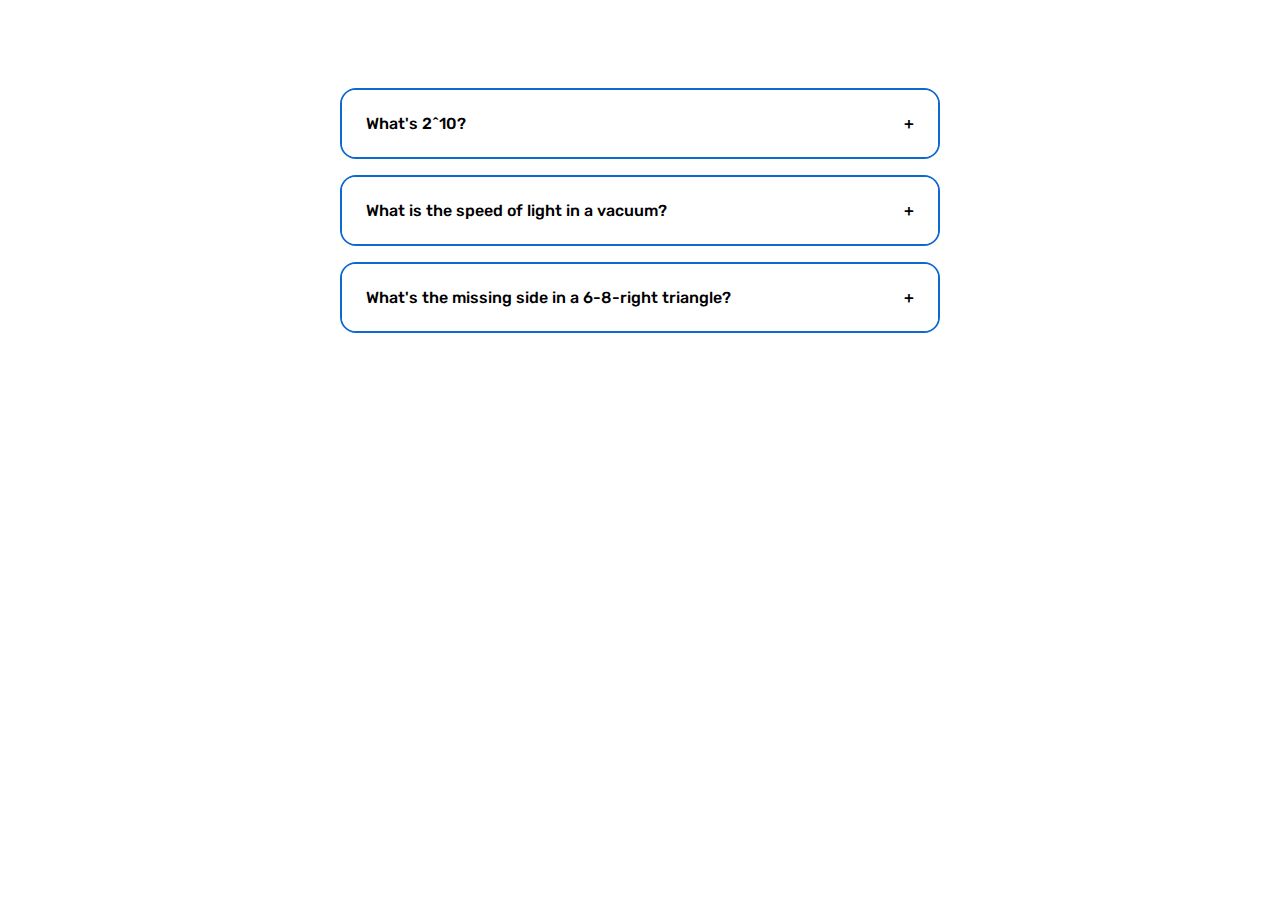
<file: accordion/accordion.html>
<!DOCTYPE html>
<html lang="en">
<head>
    <meta charset="UTF-8">
    <meta name="viewport" content="width=device-width, initial-scale=1.0">
    <link rel="stylesheet" href="accordion.css">
    <link rel="stylesheet" href="../global.css">
    <title>Button</title>
</head>
<body>
    <main>
        <div class="accordion">
            <div class="accordion-item">
                <button class="accordion-button">What's 2^10?</button>
                <div class="accordion-content"><p>1024</p></div>
            </div>
            <div class="accordion-item">
                <button class="accordion-button">What is the speed of light in a vacuum?</button>
                <div class="accordion-content"><p>299 792 458 m * s^-1</p></div>
            </div>
            <div class="accordion-item">
                <button class="accordion-button">What's the missing side in a 6-8-right triangle?</button>
                <div class="accordion-content"><p>10</p></div>
            </div>
        </div>
    </main>
    <script src="accordion.js"></script>
</body>
</html>
</file>
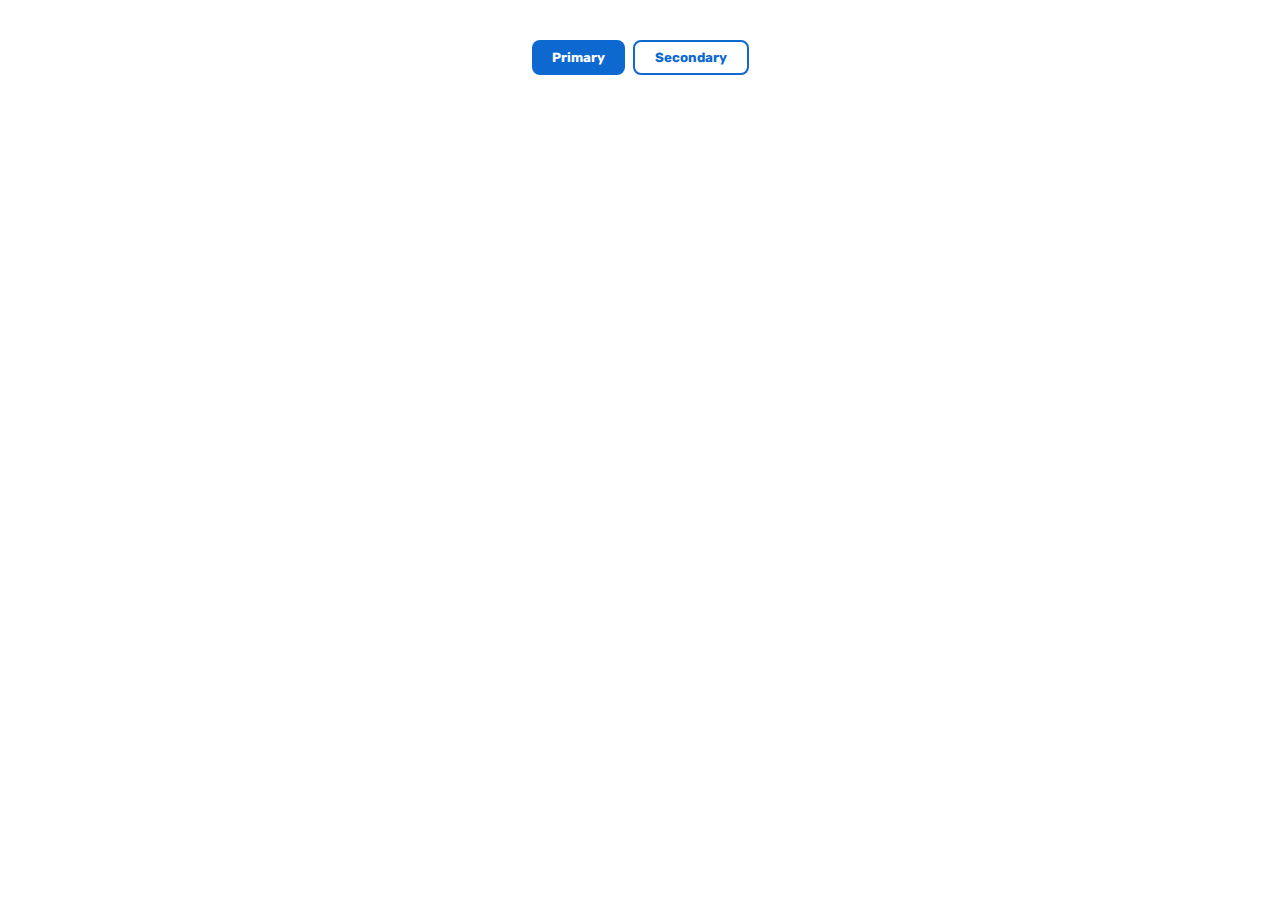
<file: button/button.html>
<!DOCTYPE html>
<html lang="en">
<head>
    <meta charset="UTF-8">
    <meta name="viewport" content="width=device-width, initial-scale=1.0">
    <link rel="stylesheet" href="button.css">
    <link rel="stylesheet" href="../global.css">
    <title>Button</title>
</head>
<body>
    <main>
        <div class="btn-group">
            <button class="primary">Primary</button>
            <button class="outlined">Secondary</button>
        </div>
    </main>
</body>
</html>
</file>
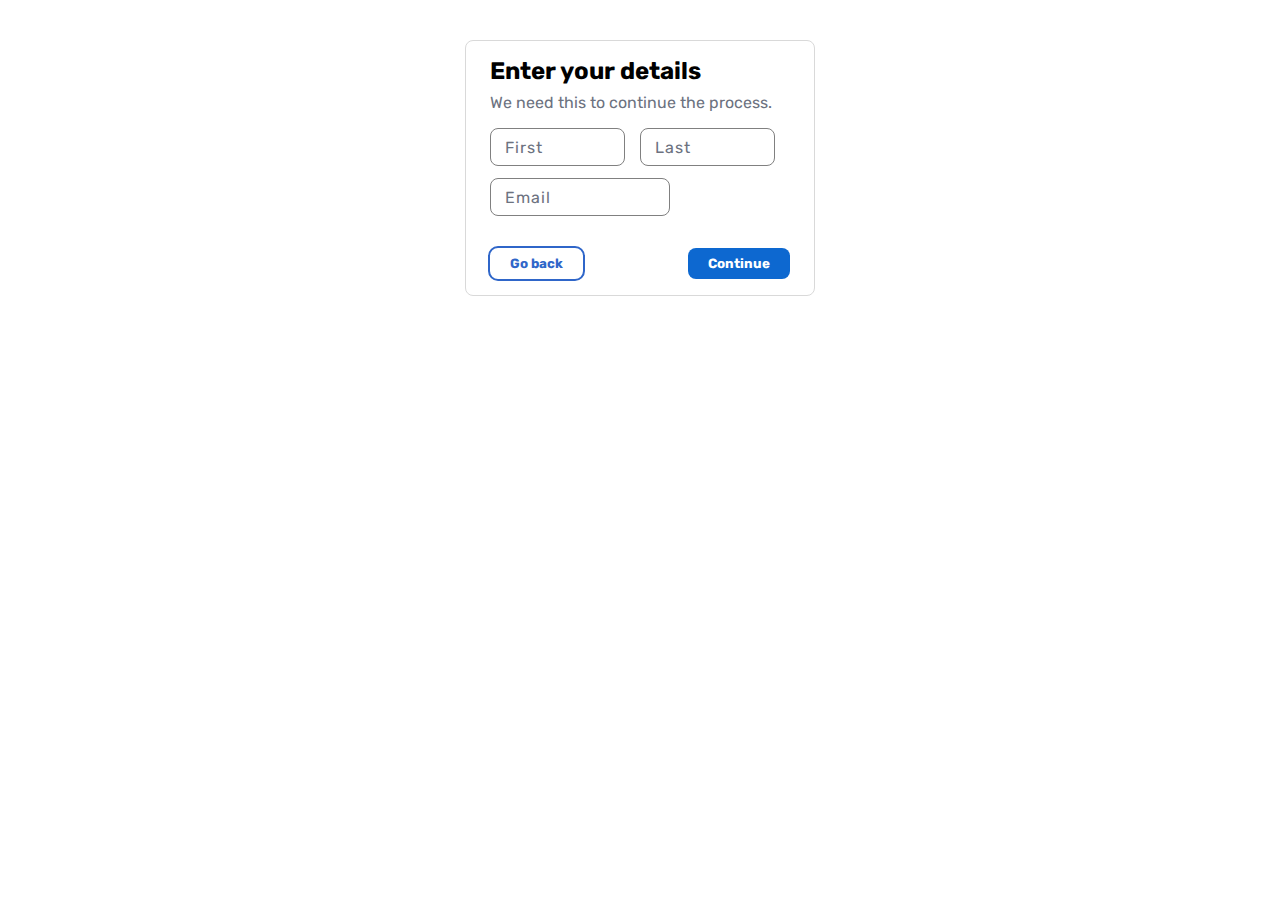
<file: card/card.html>
<!DOCTYPE html>
<html lang="en">
<head>
    <meta charset="UTF-8">
    <meta name="viewport" content="width=device-width, initial-scale=1.0">
    <link rel="stylesheet" href="card.css">
    <link rel="stylesheet" href="../global.css">
    <link rel="stylesheet" href="../input/input.css">
    <link rel="stylesheet" href="../button/button.css">
    <title>Card</title>
</head>
<body>
    <main>
       <div class="card">
        <p>Enter your details</p>
        <p>We need this to continue the process.</p>
        <div class="inputs">
            <div class="form-input">
                <input type="email" placeholder="First name" id="email" />
                <label for="email">First</label>
            </div>
            <div class="form-input">
                <input type="email" placeholder="Last name" id="email" />
                <label for="email">Last</label>
            </div>
            
        </div>
        <div class="form-input width">
            <input class="width" type="email" placeholder="Last name" id="email" />
            <label for="email">Email</label>
        </div>
        <div class="buttons">
            <button class="secondary">Go back</button>
        <button class="primary">Continue</button>
        </div>
       
       </div>
    </main>
</body>
</html>
</file>
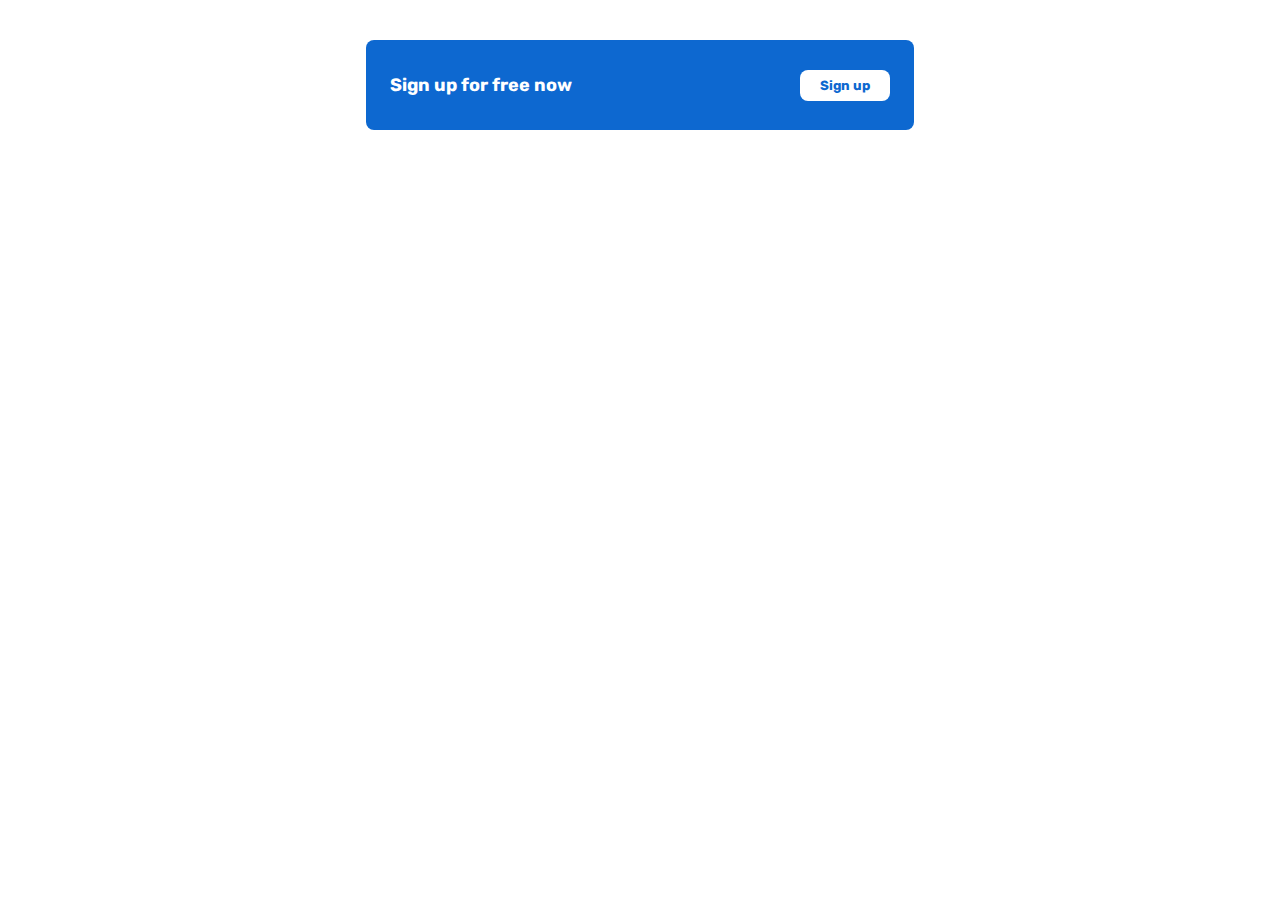
<file: cta/cta.html>
<!DOCTYPE html>
<html lang="en">
<head>
    <meta charset="UTF-8">
    <meta name="viewport" content="width=device-width, initial-scale=1.0">
    <link rel="stylesheet" href="cta.css">
    <link rel="stylesheet" href="../global.css">
    <link rel="stylesheet" href="../button/button.css">
    <title>Button</title>
</head>
<body>
    <main>
       <div class="cta">
        <div>
            <p>Sign up for free now</p>
            <i class="fa-solid fa-lg fa-arrow-right"></i>
        </div>
        <button onclick="alert('You were signed up')" class="primary">Sign up</button>
       </div>
    </main>
</body>
</html>
</file>
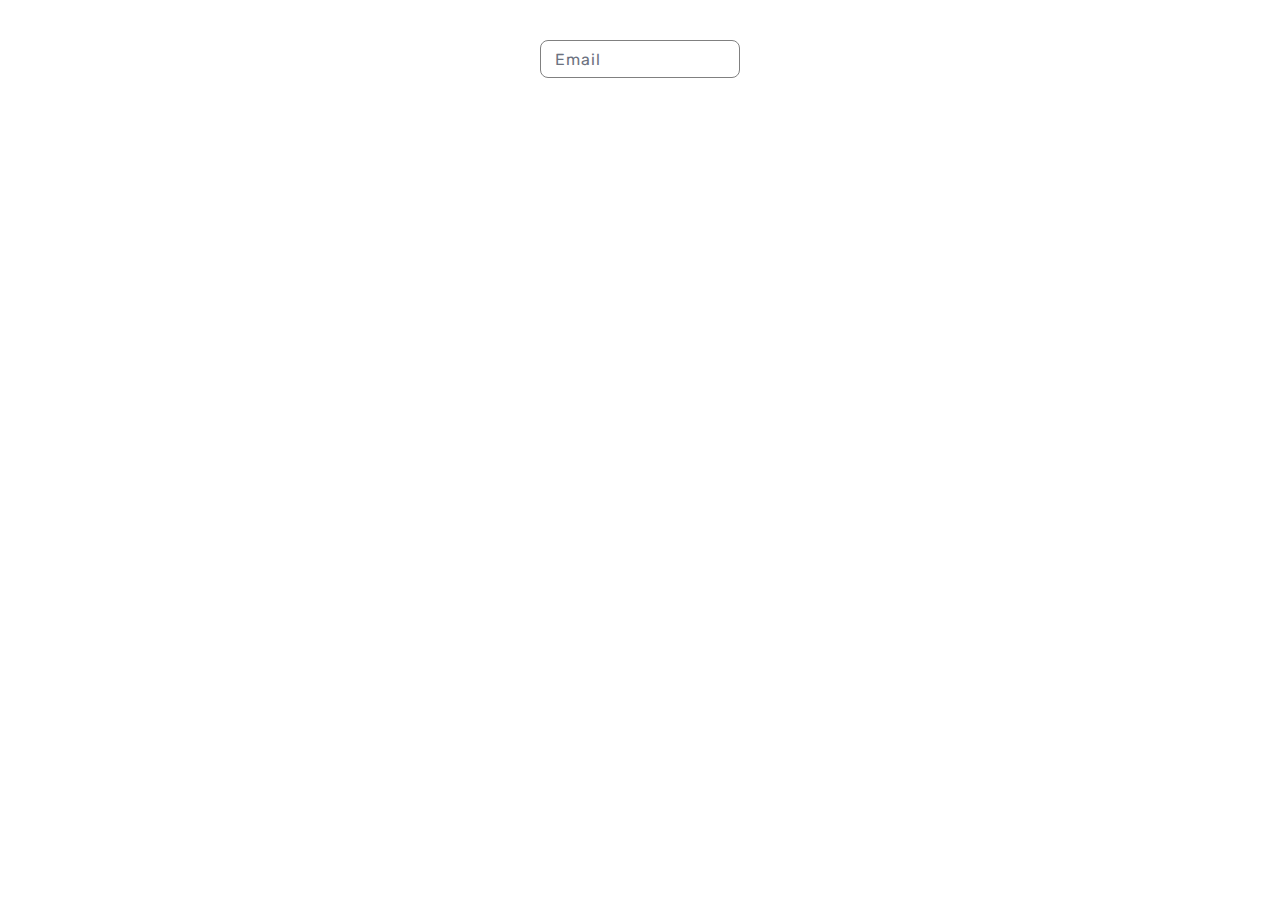
<file: input/input.html>
<!DOCTYPE html>
<html lang="en">
  <head>
    <meta charset="UTF-8" />
    <meta name="viewport" content="width=device-width, initial-scale=1.0" />
    <link rel="stylesheet" href="input.css" />
    <link rel="stylesheet" href="../global.css" />
    <title>Input</title>
  </head>
  <body>
    <main>
      <div class="form-input">
        <input type="email" placeholder="Email address" id="email" />
        <label for="email">Email</label>
      </div>
    </main>
  </body>
</html>
</file>
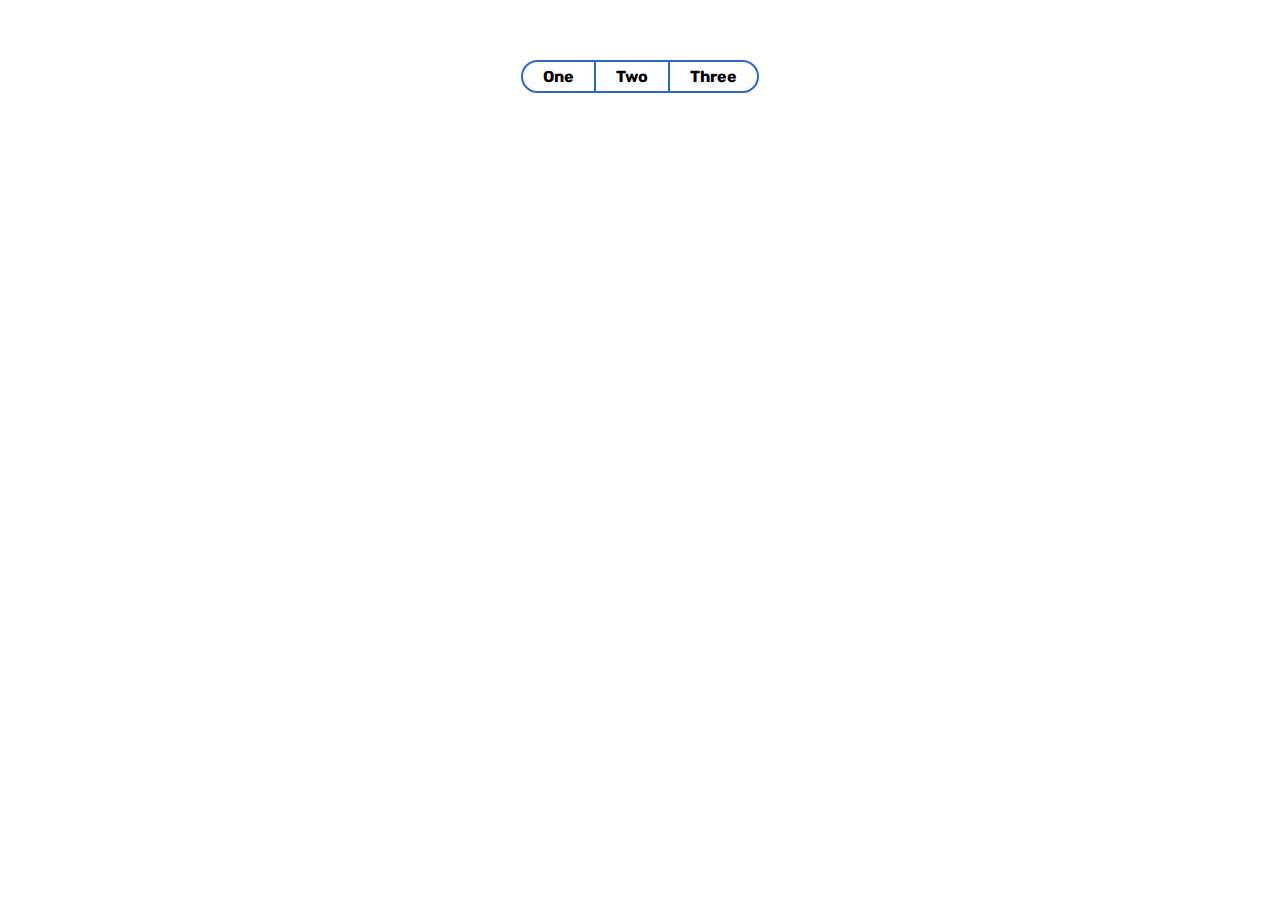
<file: radio/radio.html>
<!DOCTYPE html>
<html lang="en">
  <head>
    <meta charset="UTF-8" />
    <meta name="viewport" content="width=device-width, initial-scale=1.0" />
    <link rel="stylesheet" href="radio.css" />
    <link rel="stylesheet" href="../global.css" />
    <title>Radio</title>
  </head>
  <body>
    <main>
      <form>
        <div class="radio-group">
          <input type="radio" id="option-one" name="selector" /><label
            for="option-one"
            >One</label
          ><input type="radio" id="option-two" name="selector" /><label
            for="option-two"
            >Two</label
          ><input type="radio" id="option-three" name="selector" /><label
            for="option-three"
            >Three</label
          >
        </div>
      </form>
    </main>
  </body>
</html>
</file>
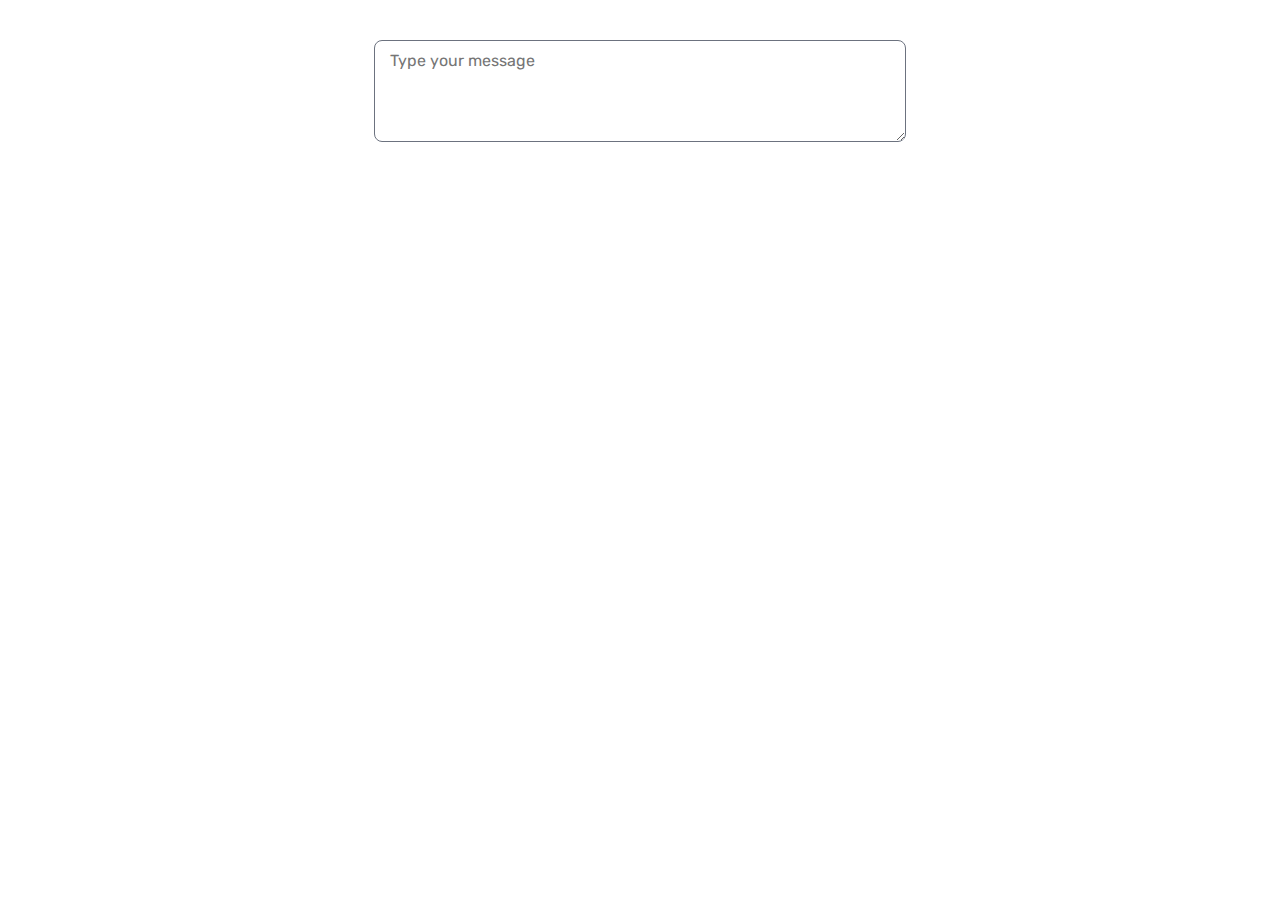
<file: text-area/text-area.html>
<!DOCTYPE html>
<html lang="en">
<head>
    <meta charset="UTF-8">
    <meta name="viewport" content="width=device-width, initial-scale=1.0">
    <link rel="stylesheet" href="text-area.css">
    <link rel="stylesheet" href="../global.css">
    <title>Text area</title>
</head>
<body>
    <main>
        <div class="form-text-area">
            <textarea placeholder="Type your message" name="text-area" id="text-area" cols="30" rows="10"></textarea>
        </div>
    </main>
</body>
</html>
</file>
<file: accordion/accordion.css>
.accordion {
  display: flex;
  flex-direction: column;
  gap: 16px;
  font-family: var(--ff-default);
  font-size: var(--size-4_5);
  margin-top: 3rem;
  width: 600px;
}

.accordion-item {
  border-radius: 16px;
  border: 2px solid #0d68d0;
}

.accordion-button {
  background-color: white;
  font-family: "Rubik", sans-serif;
  color: var(--clr-text);
  cursor: pointer;
  padding: 1.5rem;
  width: 100%;
  border: none;
  outline: none;
  transition: 0.4s ease;
  display: flex;
  justify-content: space-between;
  align-items: center;
  border-radius: 9px;
  font-size: var(--size-5);
  font-weight: 500;
  text-align: left;
  border-radius: 13.5px;
}


.accordion-button.active {
  background-color: #0d68d0;
  color: white;
}

.accordion-button.active:after {
  transform: rotate(180deg);
  content: "-";
  color: var(--clr-text);
}
.accordion-button:after {
  content: "+";
  color: #000;
  float: right;
  margin-left: 5px;
  transition: transform 0.2s ease-in-out;
  font-size: var(--size-10);
  color: var(--clr-text);
}
.accordion-content {
  max-height: 0;
  overflow: hidden;
  transition: max-height 0.2s ease;
  text-align: left;
}
.accordion-content p {
  padding-inline: 1.5rem;
}
</file>
<file: global.css>
@import url("https://fonts.googleapis.com/css2?family=Rubik&display=swap");

body {
  display: flex;
  justify-content: center;
  min-height: 100vh;
  font-family: "Rubik", sans-serif;
}

main {
  display: flex;
  flex-direction: column;
  gap: 2rem;
  margin-top: 2rem;
}

ul {
  list-style: none;
}
</file>
<file: button/button.css>
.btn-group {
  display: flex;
  gap: 0.5rem;
}

button {
  background-color: #0d68d0;
  color: #ffffff;
  border: none;
  outline: none;
  cursor: pointer;
  padding: 8px 20px;
  border-radius: 8px;
  transition: 0.2s ease;
  font-family: "Rubik", sans-serif;
  font-weight: bold;
}

button.outlined {
  background-color: white;
  color: #0d68d0;
  border: 2px solid #0d68d0;
}

button.primary:hover {
  background-color: #0d5db9;
  box-shadow: 0px 2px 10px 0px rgb(212, 208, 208);
}

button.outlined:hover {
  background-color: #0d68d0;
  color: white;
  box-shadow: 0px 2px 10px 0px rgb(212, 208, 208);
}

button.primary:active,
button.outlined:active {
  background-color: #0d52a1;
}
</file>
<file: card/card.css>
.card {
    border: 1px solid #d9d9d9;
    width: 300px;
    height: auto;
    padding: 1rem 1.5rem;
    border-radius: 8px;
}

.card p:nth-child(1) {
    font-weight: bold;
    margin-bottom: 0;
    font-size: 24px;
    margin-top: 0;
}

.card p:nth-child(2) {
    color: #6c727f;
    margin-top: .5rem;
}

.inputs {
    display: flex;
    justify-content: space-between;
}

#email {
    width: 90%;
}

.width {
    width: 200px;
}

.inputs {
    margin-bottom: .75rem;
}

.secondary {
    background-color: white;
    color: #2f66c9;
    outline: 2px solid #2f66c9;
}

.buttons {
    margin-top: 2rem;
    display: flex;
    justify-content: space-between;
}
</file>
<file: input/input.css>
.form-input {
  position: relative;
  width: 200px;
  height: 38px;
}

.form-input input::placeholder {
  opacity: 0;
}

.form-input input {
  width: 100%;
  height: 38px;
  padding: 15px;
  outline: none;
  border: 1px solid gray;
  box-sizing: border-box;
  border-radius: 8px;
  transition: border-color 0.2s;
}

.form-input input:focus {
  border-color: #2f66c9;
  border: 2px solid #2f66c9;
}

.form-input label {
  position: absolute;
  left: 15px;
  top: 50%;
  transform: translateY(-50%);
  color: #6c727f;
  letter-spacing: 1px;
  transition: 0.2s;
}

.form-input input:focus + label,
.form-input input:not(:placeholder-shown) + label {
  top: -5px;
  left: 5px;
  font-size: 0.75rem;
  color: #2f66c9;
  background: #fff;
  padding: 7px;
}
</file>
<file: cta/cta.css>
.cta {
  background-color: #0d68d0;
  color: white;
  width: 500px;
  padding: 1rem 1.5rem;
  font-weight: bold;
  display: flex;
  justify-content: space-between;
  align-items: center;
  border-radius: 8px;
  font-size: 18px;
}

.cta div {
    display: flex;
    gap: 1rem;
}

.cta i {
    color: white;
}

.primary {
    background-color: white;
    color: #0d68d0;
}

button.primary:hover {
    box-shadow: none !important;
    background-color: #0d68d0;
    color: white;
}
</file>
<file: radio/radio.css>
input[type="radio"] {
  position: absolute;
  visibility: hidden;
  display: none;
}

label {
  color: lighten(#2f66c9, 40%);
  display: inline-block;
  cursor: pointer;
  font-weight: bold;
  padding: 5px 20px;
}

input[type="radio"]:checked + label {
  color: lighten(#2f66c9, 60%);
  background: #2f66c9;
  color: white;
  transition: .2s ease;
}

label + input[type="radio"] + label {
  border-left: solid 2px #2f66c9;
  
}
.radio-group {
  border: solid 2px #2f66c9;
  display: inline-block;
  margin: 20px;
  border-radius: 999px;
  overflow: hidden;
}
</file>
<file: text-area/text-area.css>
.form-text-area {
    position: relative;
}

textarea {
    width: 500px;
    height: 80px;
    padding: 10px 15px;
    border-radius: 8px;
    outline: none;
    border: 1px solid #6c727f; /* Set the default border */
    font-family: 'Rubik', sans-serif;
    font-size: 16px;
    
}

textarea:focus {
    outline: 2px solid #2f66c9;
}
</file>
